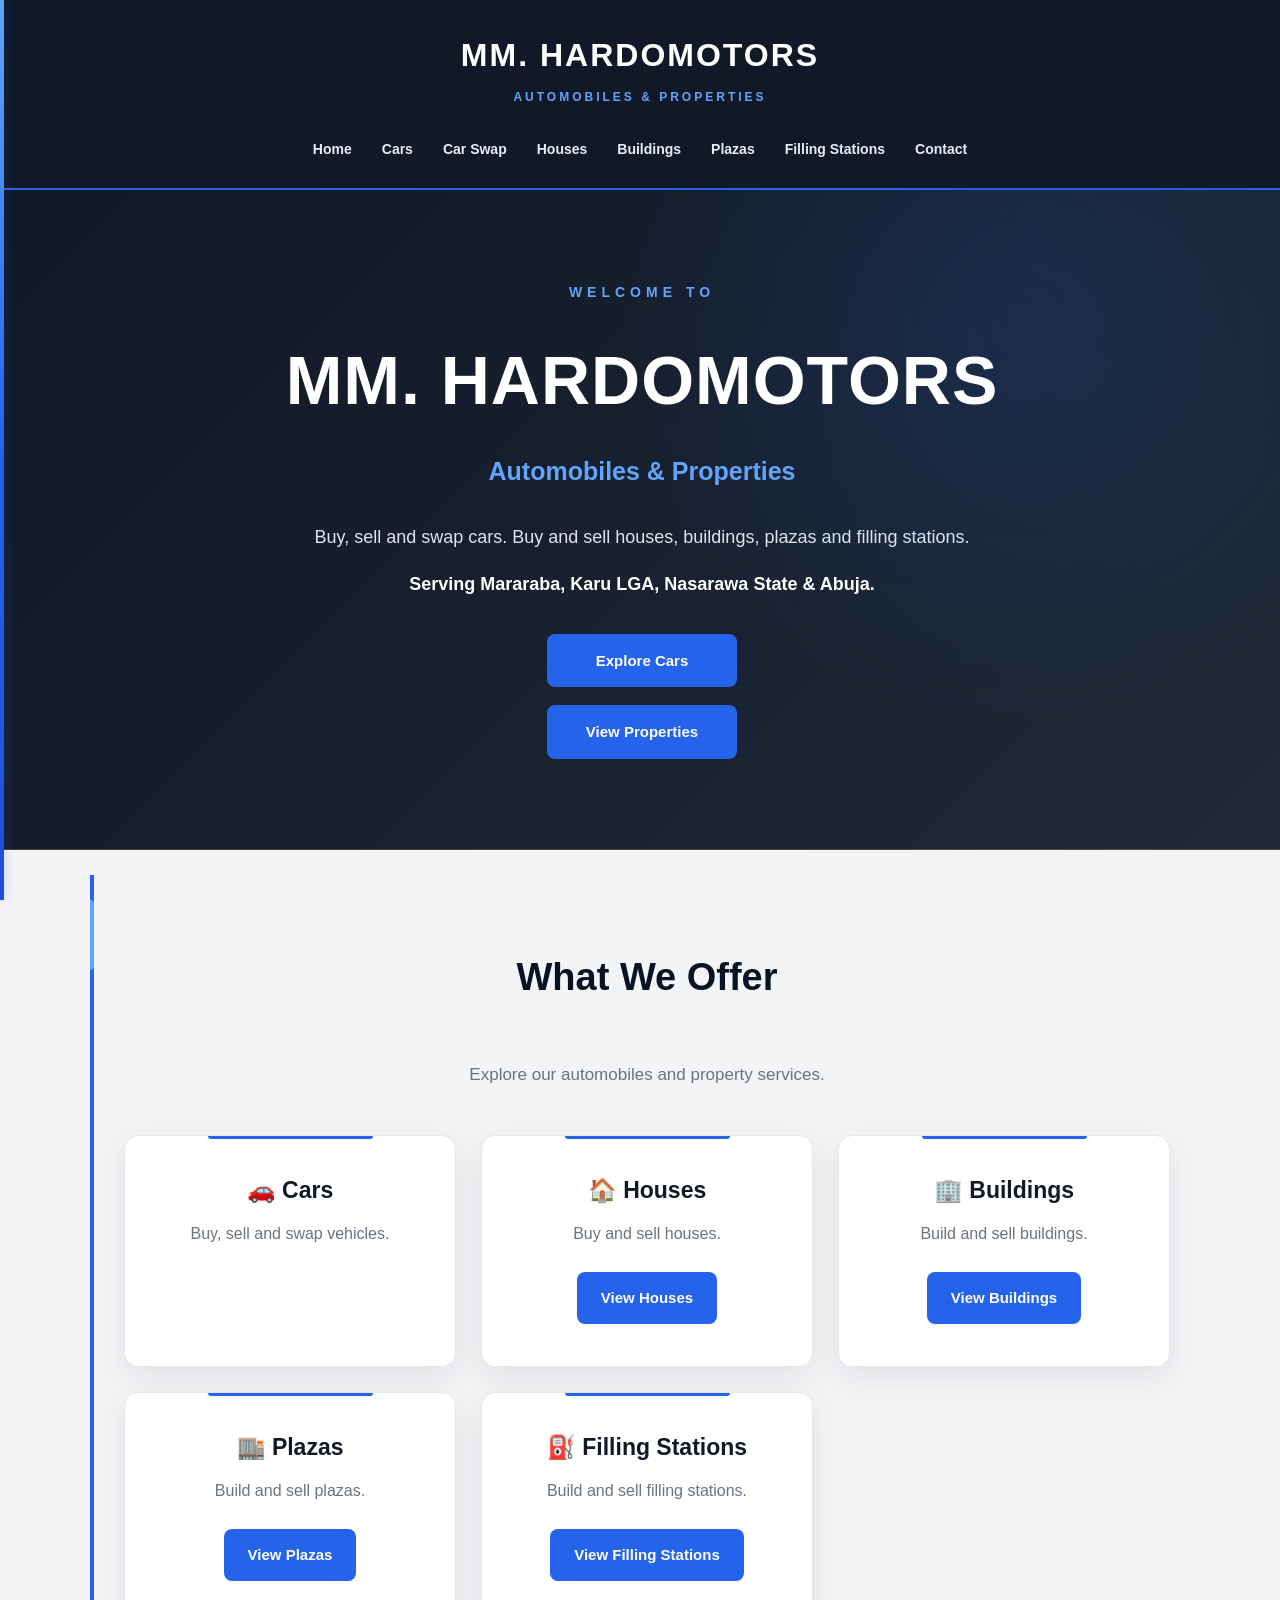
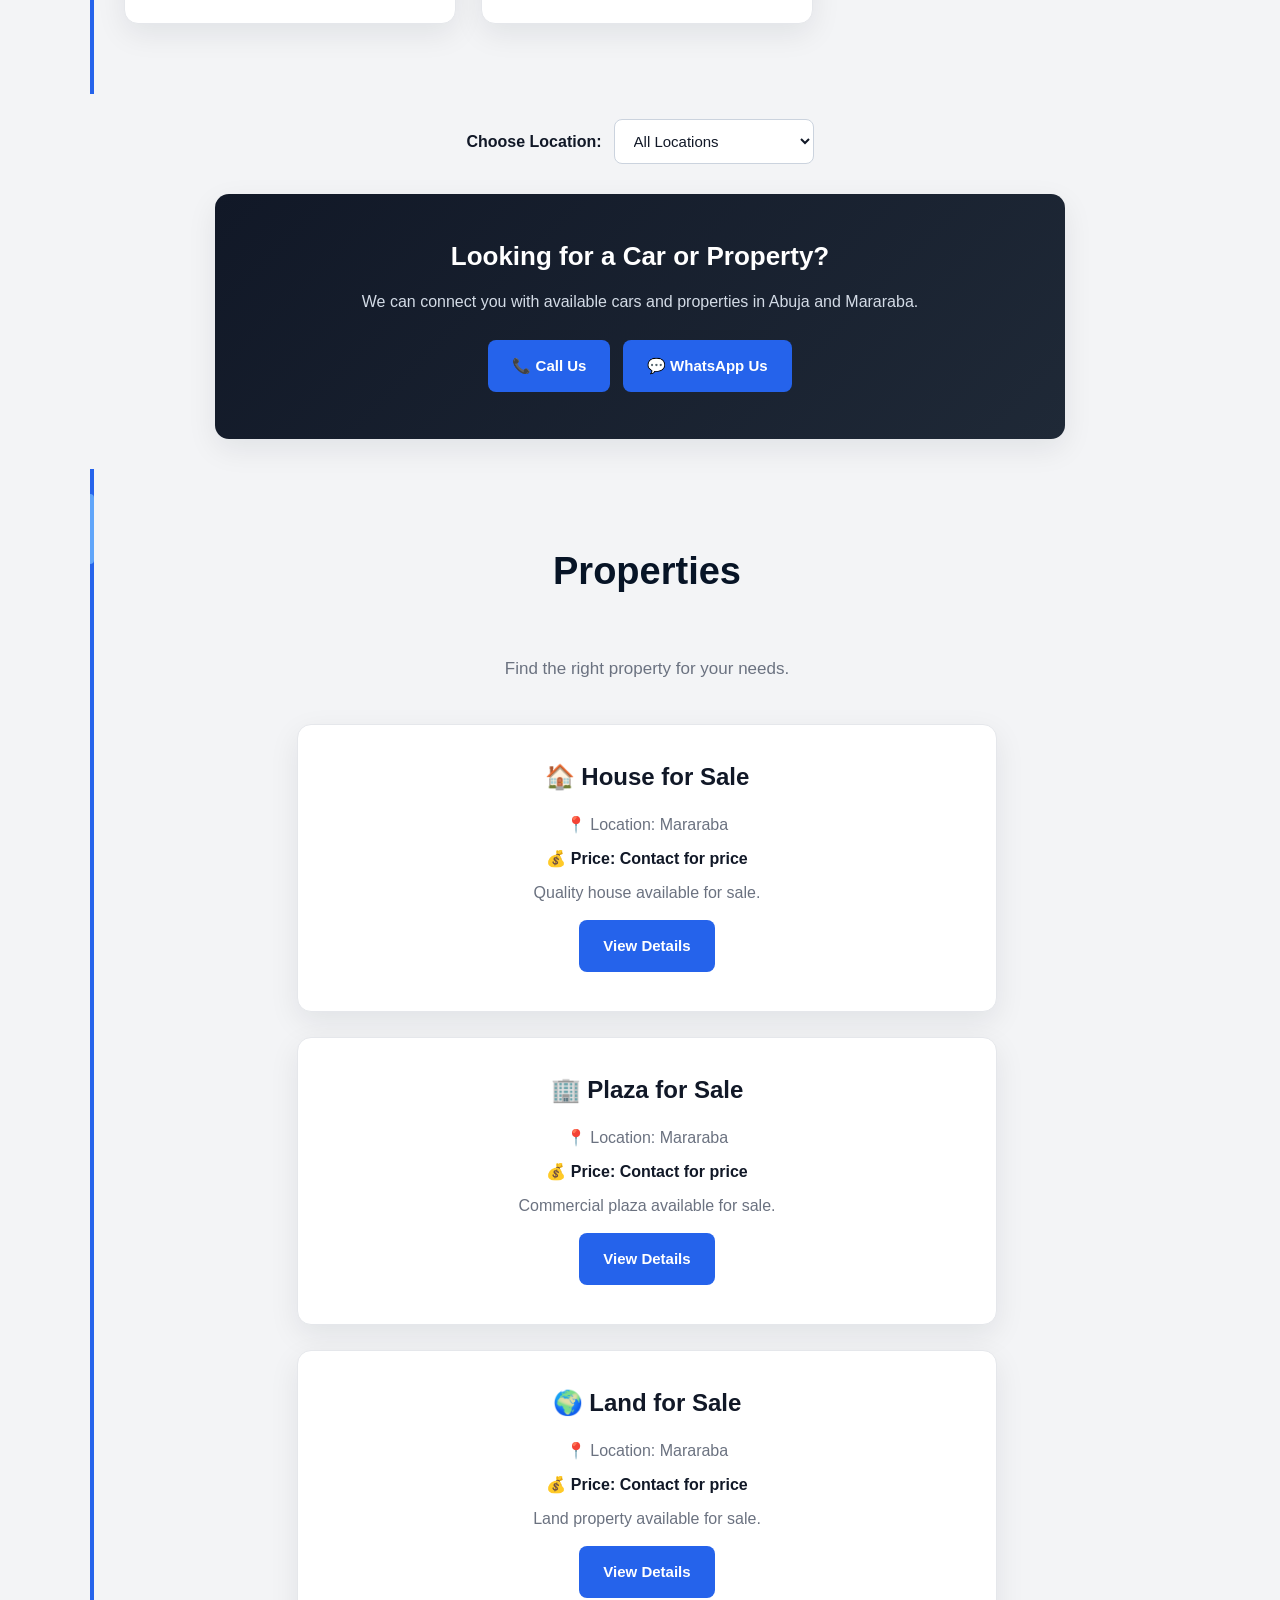
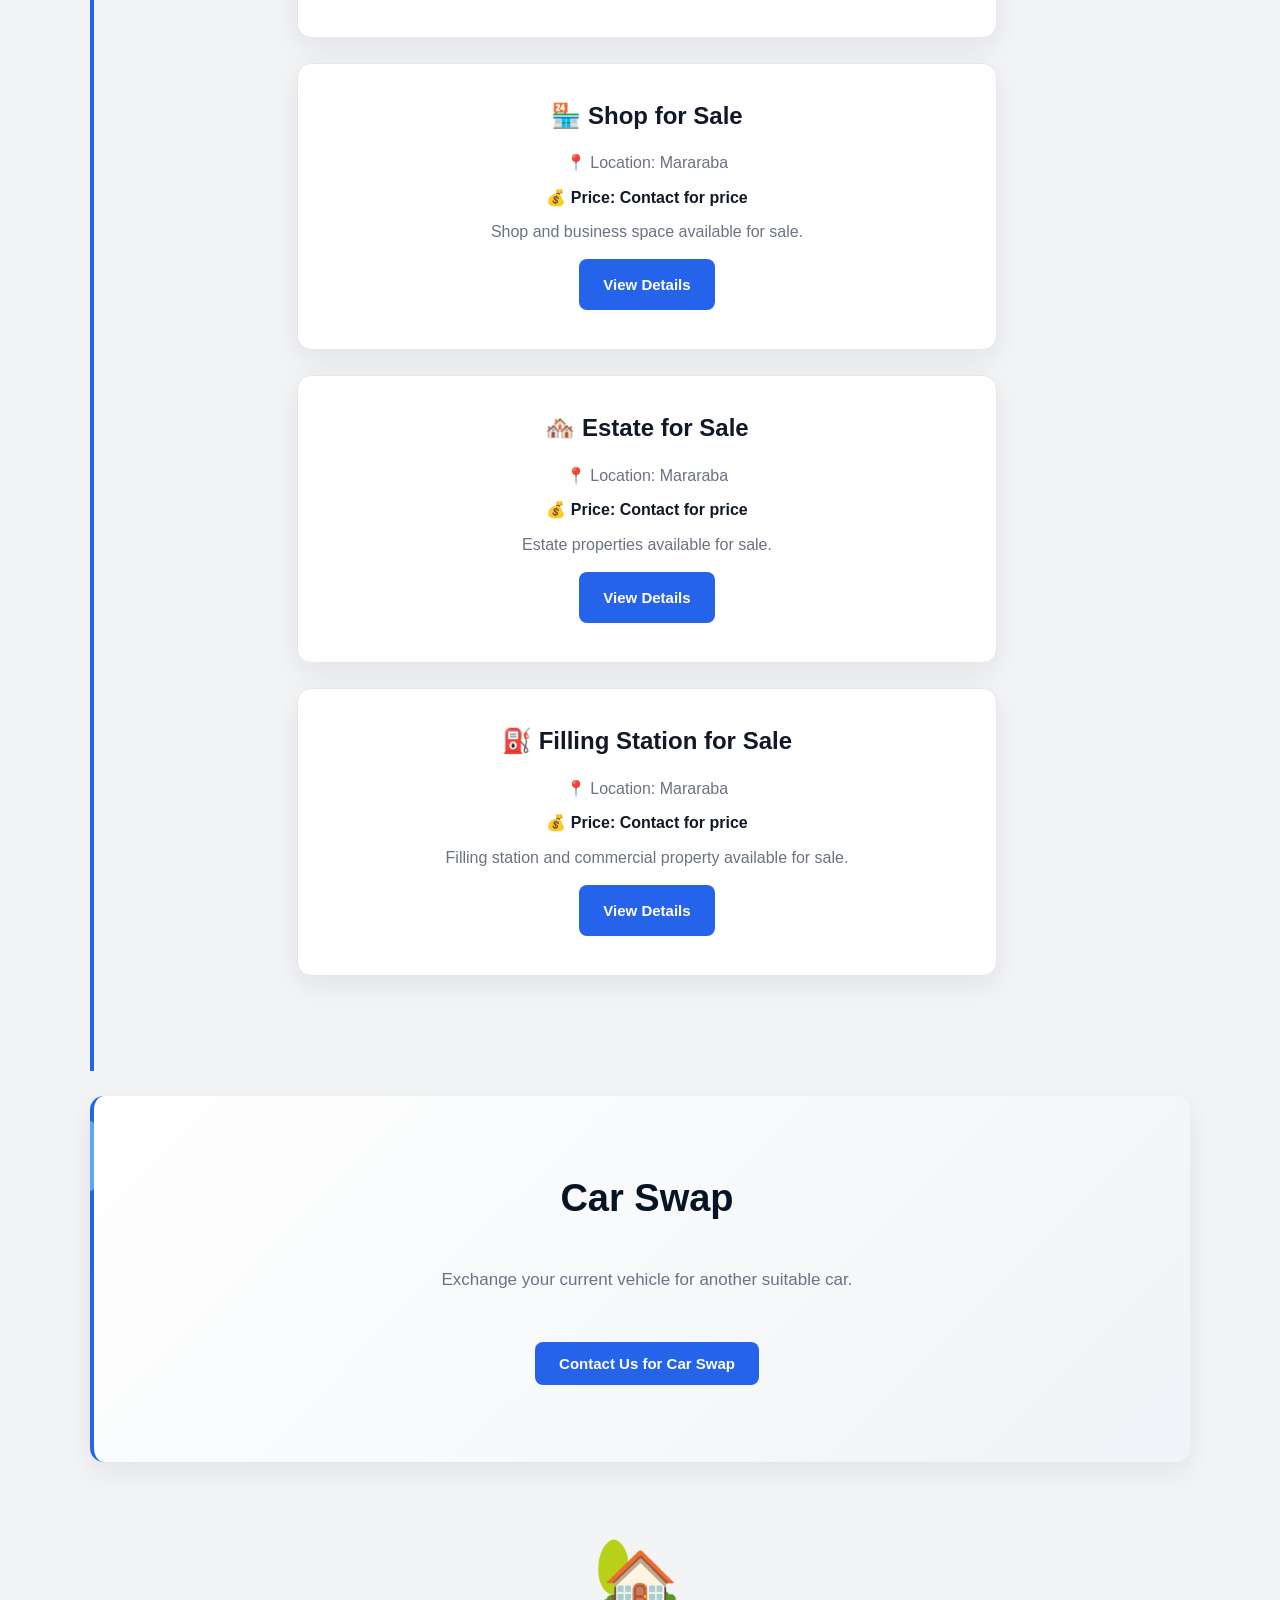
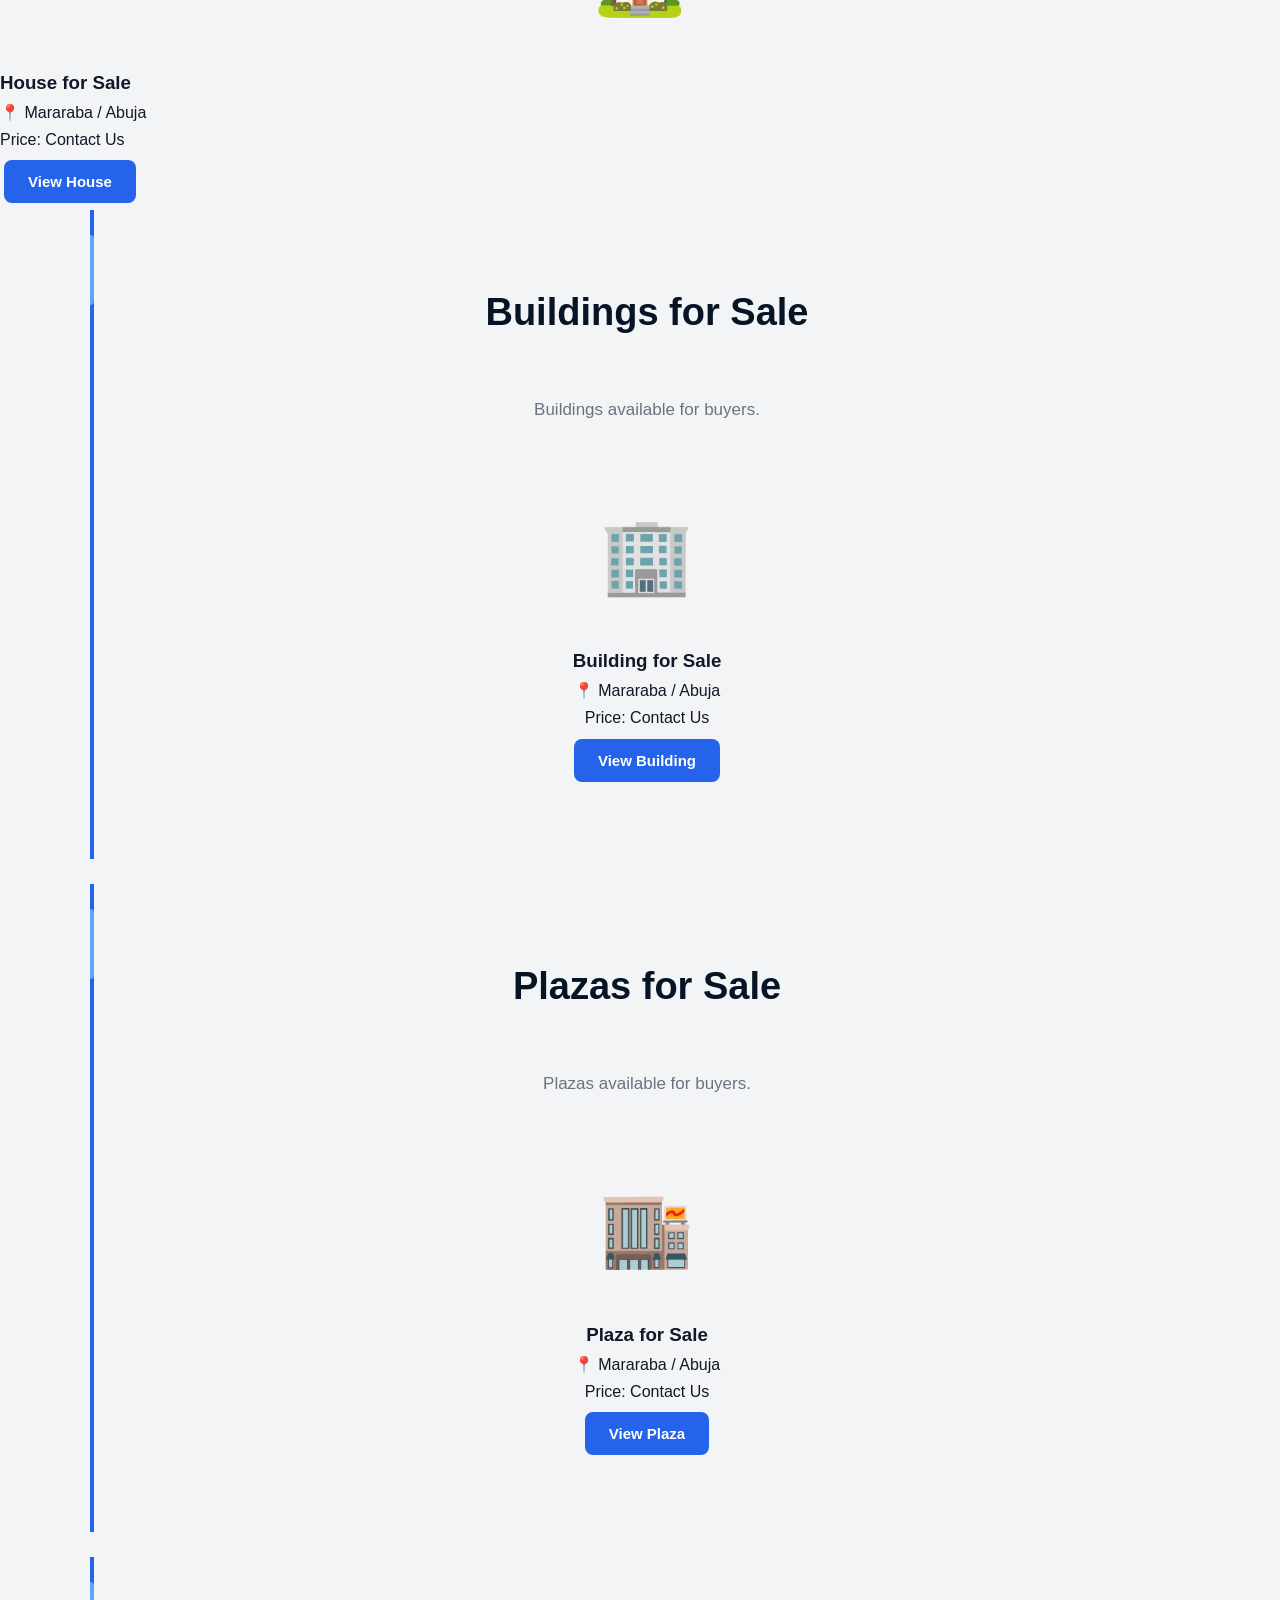
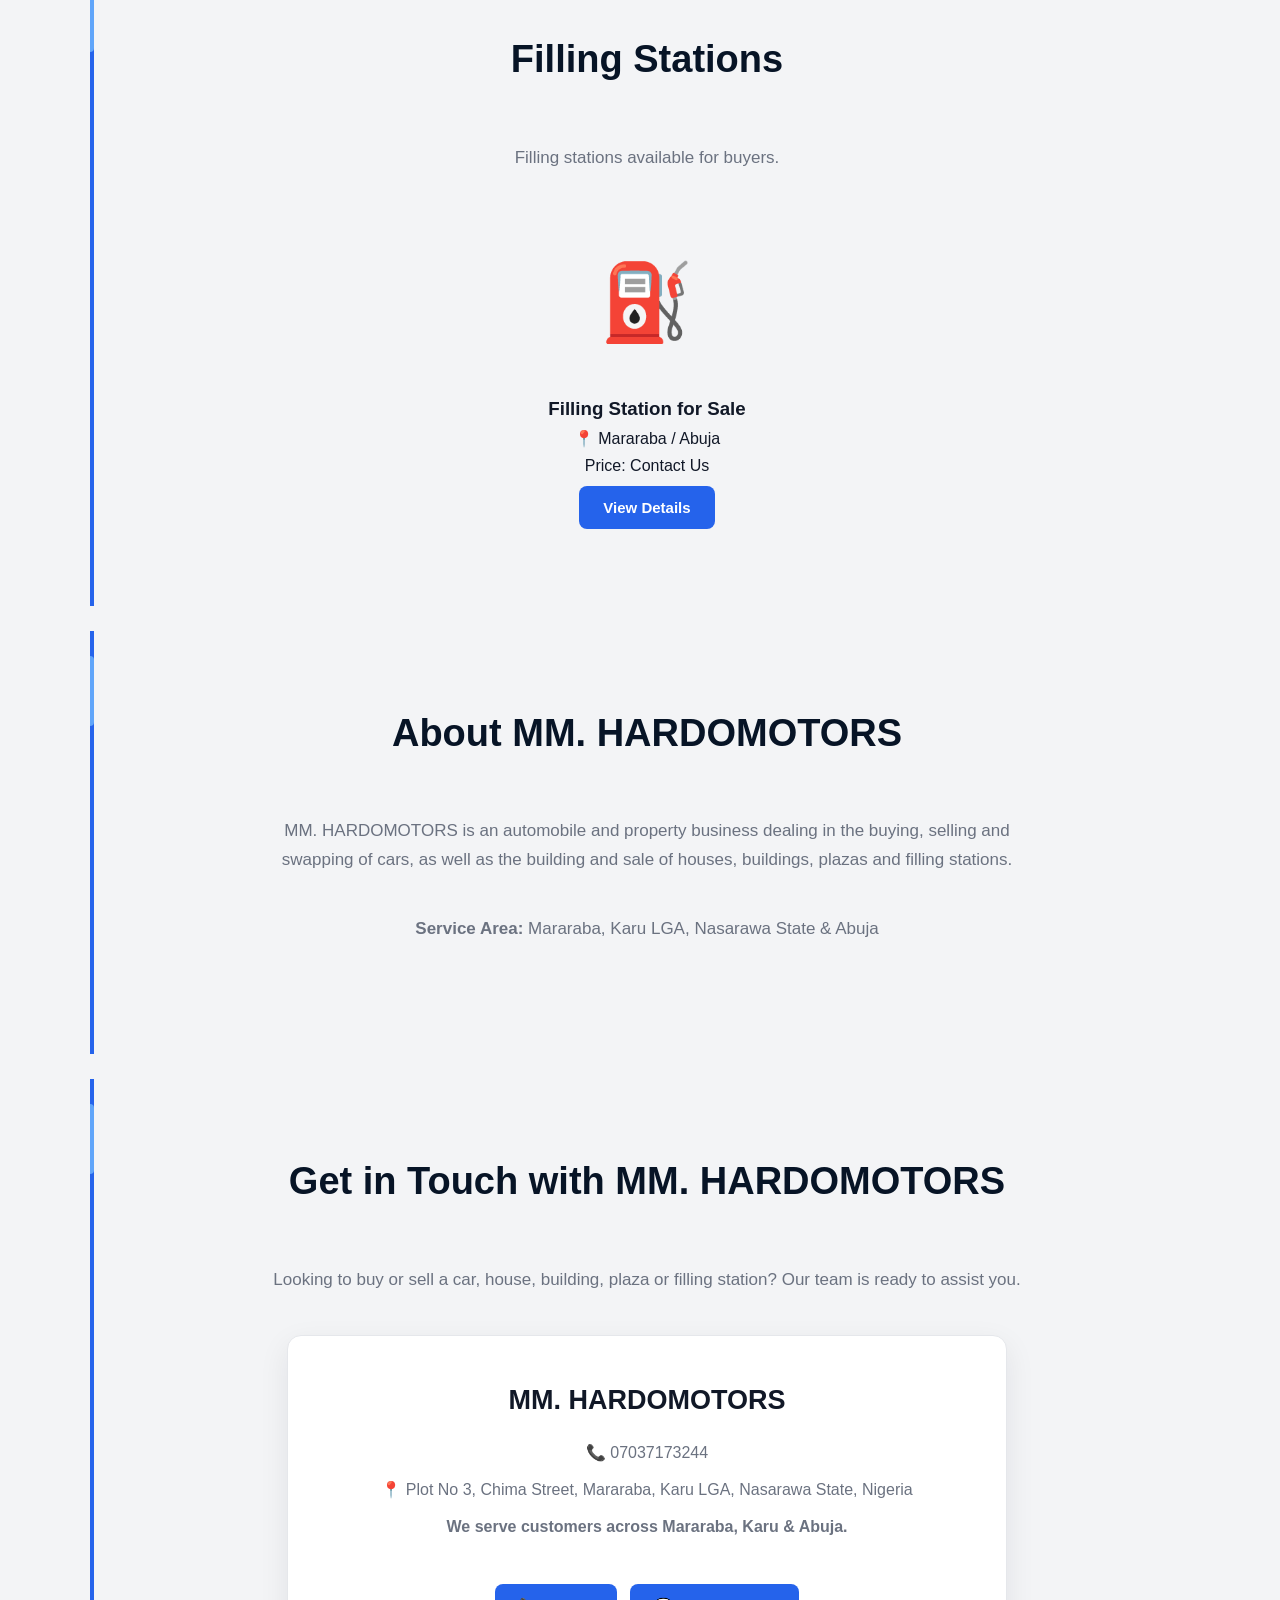
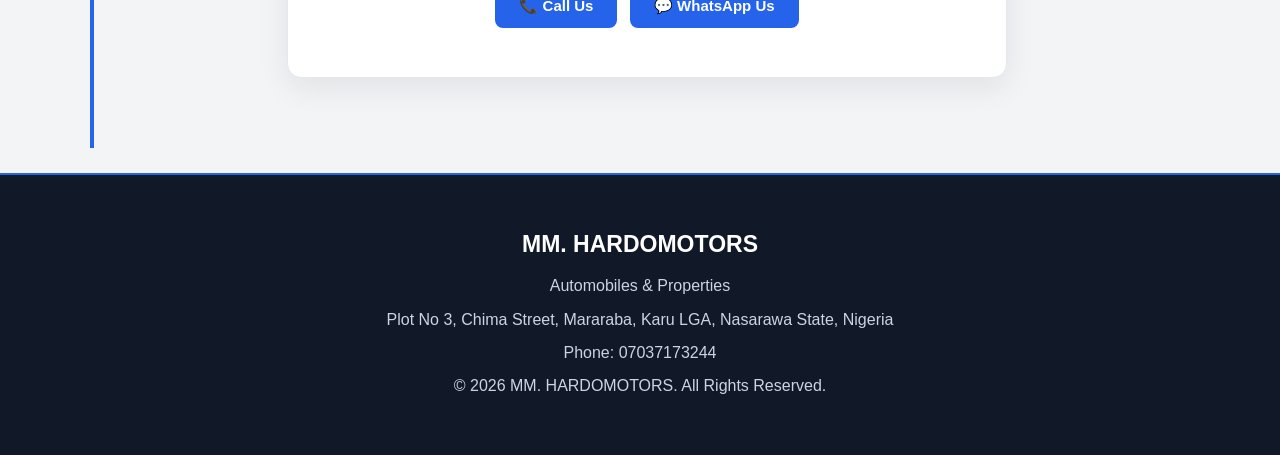
<file: index.html>
<!DOCTYPE html>
<html lang="en">

<head>
    <meta charset="UTF-8">
    <meta name="viewport" content="width=device-width, initial-scale=1.0">

    <title>MM. HARDOMOTORS | Automobiles & Properties</title>

    <link rel="stylesheet" href="style.css">
</head>

<body>

    <!-- HEADER -->
    <header>

        <div class="logo">
            <h1>MM. HARDOMOTORS</h1>
            <p>AUTOMOBILES & PROPERTIES</p>
        </div>

        <nav>
            <a href="#home">Home</a>
            <a href="#cars">Cars</a>
            <a href="#car-swap">Car Swap</a>
            <a href="#houses">Houses</a>
            <a href="#buildings">Buildings</a>
            <a href="#plazas">Plazas</a>
            <a href="#filling-stations">Filling Stations</a>
            <a href="#contact">Contact</a>
        </nav>

    </header>


    <!-- MAIN -->
    <main>

        <!-- HOME -->
        <section id="home" class="hero">

            <p>WELCOME TO</p>

            <h2>MM. HARDOMOTORS</h2>

            <h3>Automobiles & Properties</h3>

            <p>
                Buy, sell and swap cars.
                Buy and sell houses, buildings,
                plazas and filling stations.
            </p>

            <p>
                <strong>Serving Mararaba, Karu LGA, Nasarawa State & Abuja.</strong>
            </p>

            <a href="#cars" class="category-button">Explore Cars</a>
            <a href="#properties" class="category-button">View Properties</a>

        </section>
      <!-- ================= BUSINESS CATEGORIES ================= -->

<section id="categories">

    <h2>What We Offer</h2>

    <p>
        Explore our automobiles and property services.
    </p>

    <div class="category-container">

        <div class="category-card">
            <h3>🚗 Cars</h3>
            <p>Buy, sell and swap vehicles.</p>
            
        </div>

        <div class="category-card">
            <h3>🏠 Houses</h3>
            <p>Buy and sell houses.</p>
            <a href="house-details.html" class="category-button">View Houses</a>
        </div>

        <div class="category-card">
            <h3>🏢 Buildings</h3>
            <p>Build and sell buildings.</p>
            <a href="#buildings" class="category-button">View Buildings</a>
        </div>

        <div class="category-card">
            <h3>🏬 Plazas</h3>
            <p>Build and sell plazas.</p>
            <a href="#plazas" class="category-button">View Plazas</a>
        </div>

        <div class="category-card">
            <h3>⛽ Filling Stations</h3>
            <p>Build and sell filling stations.</p>
            <a href="#filling-stations" class="category-button">
    View Filling Stations
            </a>
        </div>

    </div>

</section>
<!-- ================= CARS ================= -->
      <div class="location-filter">
    <label for="location">Choose Location:</label>

    <select id="location">
        <option value="all">All Locations</option>
        <option value="abuja">Abuja</option>
        <option value="mararaba">Mararaba</option>
    </select>
      </div>
      <div class="location-info">
    <h3>Looking for a Car or Property?</h3>
    <p>We can connect you with available cars and properties in Abuja and Mararaba.</p>
    <a href="tel:07037173244" class="category-button">📞 Call Us</a>
<a href="https://wa.me/2347037173244" class="category-button">💬 WhatsApp Us</a>
      </div>
      <section id="properties">
    <h2>Properties</h2>
    <p>Find the right property for your needs.</p>
        <div class="property-card">
    <h3>🏠 House for Sale</h3>
    <p>📍 Location: Mararaba</p>
    <p>💰 Price: Contact for price</p>
    <p>Quality house available for sale.</p>

    <a href="house-details.html" class="view-details">View Details</a>
        </div>
    <div class="property-card">
    <h3>🏢 Plaza for Sale</h3>
    <p>📍 Location: Mararaba</p>
    <p>💰 Price: Contact for price</p>
    <p>Commercial plaza available for sale.</p>

    <a href="#" class="category-button">View Details</a>
    </div>
        
        
    

    <div class="property-card">
    <h3>🌍 Land for Sale</h3>
    <p>📍 Location: Mararaba</p>
    <p>💰 Price: Contact for price</p>
    <p>Land property available for sale.</p>

    <a href="#" class="category-button">View Details</a>
    </div>
        
        
    

    <div class="property-card">
    <h3>🏪 Shop for Sale</h3>
    <p>📍 Location: Mararaba</p>
    <p>💰 Price: Contact for price</p>
    <p>Shop and business space available for sale.</p>

    <a href="#" class="category-button">View Details</a>
    </div>
        
        
    

    <div class="property-card">
    <h3>🏘️ Estate for Sale</h3>
    <p>📍 Location: Mararaba</p>
    <p>💰 Price: Contact for price</p>
    <p>Estate properties available for sale.</p>

    <a href="#" class="category-button">View Details</a>
    </div>
        
        
    
    <div class="property-card">
    <h3>⛽ Filling Station for Sale</h3>
    <p>📍 Location: Mararaba</p>
    <p>💰 Price: Contact for price</p>
    <p>Filling station and commercial property available for sale.</p>

    <a href="#" class="category-button">View Details</a>
    </div>
        
        
    
      </section>

        <!-- CAR SWAP -->
        <section id="car-swap">

            <h2>Car Swap</h2>

            <p>
                Exchange your current vehicle
                for another suitable car.
            </p>

            <button>Contact Us for Car Swap</button>

        </section>


        <!-- ================= HOUSES ================= -->
  
        <div class="listing-card">

            <div class="listing-image">
                🏡
            </div>

            <div class="listing-info">
                <h3>House for Sale</h3>

                <p>📍 Mararaba / Abuja</p>

                <p class="price">Price: Contact Us</p>

              <a href="house-details.html">
    <button>View House</button>
              </a>
                
            </div>

        </div>

    </>

     <!-- ================= BUILDINGS ================= -->

<section id="buildings">

    <h2>Buildings for Sale</h2>

    <p>
        Buildings available for buyers.
    </p>

    <div class="listing-container">

        <div class="listing-card">

            <div class="listing-image">
                🏢
            </div>

            <div class="listing-info">

                <h3>Building for Sale</h3>

                <p>📍 Mararaba / Abuja</p>

                <p class="price">Price: Contact Us</p>

                <button>View Building</button>

            </div>

        </div>

    </div>

</section>
            
        <!-- ================= PLAZAS ================= -->

<section id="plazas">

    <h2>Plazas for Sale</h2>

    <p>
        Plazas available for buyers.
    </p>

    <div class="listing-container">

        <div class="listing-card">

            <div class="listing-image">
                🏬
            </div>

            <div class="listing-info">

                <h3>Plaza for Sale</h3>

                <p>📍 Mararaba / Abuja</p>

                <p class="price">Price: Contact Us</p>

                <button>View Plaza</button>

            </div>

        </div>

    </div>

</section>

        <!-- ================= FILLING STATIONS ================= -->

<section id="filling-stations">

    <h2>Filling Stations</h2>

    <p>
        Filling stations available for buyers.
    </p>

    <div class="listing-container">

        <div class="listing-card">

            <div class="listing-image">
                ⛽
            </div>

            <div class="listing-info">

                <h3>Filling Station for Sale</h3>

                <p>📍 Mararaba / Abuja</p>

                <p class="price">Price: Contact Us</p>

                <button>View Details</button>

            </div>

        </div>

    </div>

</section>


        <!-- ABOUT -->
        <section id="about">

            <h2>About MM. HARDOMOTORS</h2>

            <p>
                MM. HARDOMOTORS is an automobile and
                property business dealing in the buying,
                selling and swapping of cars, as well as
                the building and sale of houses, buildings,
                plazas and filling stations.
            </p>

            <p>
                <strong>Service Area:</strong>
                Mararaba, Karu LGA, Nasarawa State & Abuja
            </p>

        </section>

      <!-- ================= CONTACT ================= -->

<section id="contact">

    <h2>Get in Touch with MM. HARDOMOTORS</h2>

    <p>
    Looking to buy or sell a car, house, building, plaza or filling station?
    Our team is ready to assist you.
    </p>
        
    <div class="contact-box">

        <h3>MM. HARDOMOTORS</h3>

        <p>📞 07037173244</p>

        <p>
            📍 Plot No 3, Chima Street,
            Mararaba, Karu LGA,
            Nasarawa State, Nigeria
        </p>
      <p><strong>We serve customers across Mararaba, Karu & Abuja.</strong></p>
        <br>

        <a href="tel:07037173244">
            <button>📞 Call Us</button>
        </a>

        <a href="https://wa.me/2347037173244" target="_blank">
            <button>💬 WhatsApp Us</button>
        </a>

    </div>

</section>
    <!-- FOOTER -->
    <footer>

        <h3>MM. HARDOMOTORS</h3>

        <p>Automobiles & Properties</p>

        <p>
            Plot No 3, Chima Street,
            Mararaba, Karu LGA,
            Nasarawa State, Nigeria
        </p>

        <p>Phone: 07037173244</p>

        <p>
            © 2026 MM. HARDOMOTORS.
            All Rights Reserved.
        </p>

    </footer>

</body>

</html>
</file>
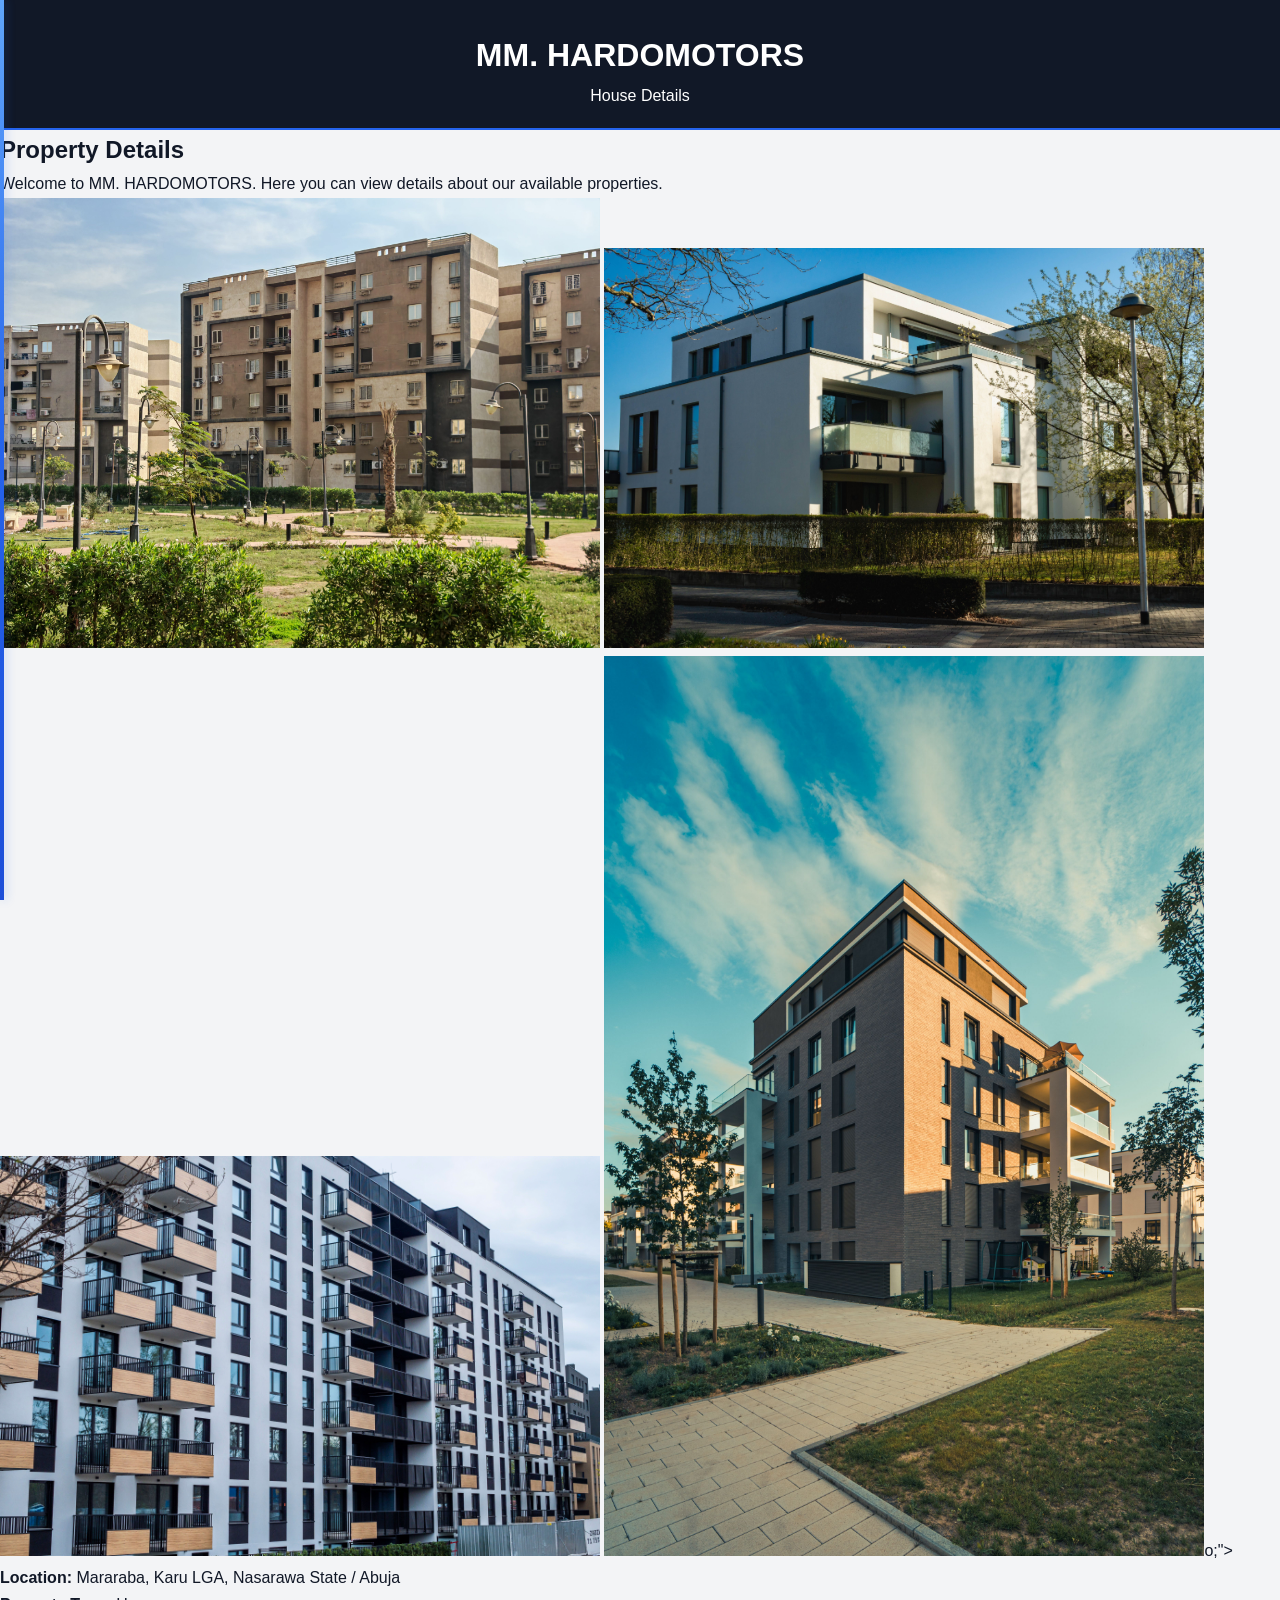
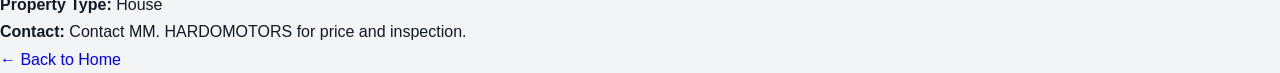
<file: house-details.html>
<!DOCTYPE html>
<html lang="en">
<head>
    <meta charset="UTF-8">
    <meta name="viewport" content="width=device-width, initial-scale=1.0">
    <title>House Details | MM. HARDOMOTORS</title>
    <link rel="stylesheet" href="style.css">
</head>

<body>

    <header>
        <h1>MM. HARDOMOTORS</h1>
        <p>House Details</p>
    </header>

    <main>
        <h2>Property Details</h2>

        <p>
            Welcome to MM. HARDOMOTORS. Here you can view details
            about our available properties.
        </p>
        <div class="house-gallery">
        <img src="house-photo.jpg" alt="House for Sale" style="width:100%; max-width:600px; height:auto;">
        <img src="pexels-buxteh-37253217.jpg" alt="House for Sale" style="width:100%; max-width:600px; height:auto;">
        <img src="pexels-shox-31656143.jpg" alt="House for Sale" style="width:100%; max-width:600px; height:auto;">
        <img src="pexels-volkerthimm-27307398.jpg" alt="House for Sale" style="width:100%; max-width:600px; height:auto;">o;">
        </div>
        

        <p><strong>Location:</strong> Mararaba, Karu LGA, Nasarawa State / Abuja</p>

        <p><strong>Property Type:</strong> House</p>

        <p><strong>Contact:</strong> Contact MM. HARDOMOTORS for price and inspection.</p>


        <a href="index.html">← Back to Home</a>
    </main>

</body>
</html>
</file>
<file: style.css>
/* =========================================================
   MM. HARDOMOTORS
   PREMIUM STYLE — VERSION 2
   ========================================================= */
:root {
    --primary: #111827;
    --primary-light: #1f2937;

    --accent: #2563eb;
    --accent-light: #60a5fa;

    --white: #ffffff;
    --background: #f3f4f6;

    --text: #111827;
    --muted: #6b7280;

    --border: #e5e7eb;

    --shadow: 0 10px 30px rgba(17, 24, 39, 0.08);
    --shadow-hover: 0 18px 40px rgba(17, 24, 39, 0.14);

    --radius: 14px;
}
/* =========================================================
   RESET
   ========================================================= */

* {
    margin: 0;
    padding: 0;
    box-sizing: border-box;
}

html {
    scroll-behavior: smooth;
}

body {
    font-family: Arial, Helvetica, sans-serif;
    background: var(--background);
    color: var(--text);
    line-height: 1.7;
}

a {
    text-decoration: none;
}

button {
    font-family: inherit;
    cursor: pointer;
}


/* =========================================================
   HEADER
   ========================================================= */

header {
    background: var(--navy);
    color: var(--white);
    text-align: center;
    padding: 28px 20px 20px;
    border-bottom: 3px solid var(--gold);
}

.logo h1 {
    font-size: 31px;
    font-weight: 800;
    letter-spacing: 2px;
}

.logo p {
    color: var(--gold-light);
    font-size: 12px;
    font-weight: 700;
    letter-spacing: 3px;
    margin-top: 3px;
}


/* =========================================================
   NAVIGATION
   ========================================================= */

nav {
    display: flex;
    justify-content: center;
    align-items: center;
    flex-wrap: wrap;
    gap: 5px;

    margin-top: 22px;
}

nav a {
    color: #e9eef5;
    padding: 9px 13px;

    font-size: 14px;
    font-weight: 600;

    border-radius: 6px;

    transition:
        background 0.25s ease,
        color 0.25s ease,
        transform 0.25s ease;
}

nav a:hover {
    background: var(--gold);
    color: var(--navy);
    transform: translateY(-2px);
}


/* =========================================================
   GENERAL SECTIONS
   ========================================================= */

section {
    width: 100%;
    max-width: 1180px;
    margin: 0 auto;
    padding: 90px 25px;
}

section h2 {
    position: relative;

    text-align: center;

    color: var(--navy);

    font-size: 38px;
    font-weight: 800;

    margin-bottom: 18px;
}

section h2::after {
    content: "";

    display: block;

    width: 55px;
    height: 3px;

    background: var(--gold);

    margin: 14px auto 0;

    border-radius: 20px;
}

section > p {
    max-width: 760px;

    margin: 0 auto 40px;

    text-align: center;

    color: var(--muted);
    font-size: 17px;
}


/* =========================================================
   HERO
   ========================================================= */

.hero {
    max-width: none;

    min-height: 650px;

    display: flex;
    flex-direction: column;
    justify-content: center;
    align-items: center;

    text-align: center;

    padding: 100px 25px;

    background:
        radial-gradient(
            circle at top right,
            rgba(201, 162, 39, 0.14),
            transparent 35%
        ),
        linear-gradient(
            135deg,
            #071426,
            #10233d
        );

    color: var(--white);

    border-bottom: 1px solid rgba(201, 162, 39, 0.3);
}

.hero p:first-child {
    color: var(--gold-light);

    font-size: 14px;
    font-weight: 800;

    letter-spacing: 4px;

    margin-bottom: 12px;
}

.hero h2 {
    color: var(--white);

    font-size: clamp(38px, 7vw, 64px);

    letter-spacing: 1px;

    margin-bottom: 8px;
}

.hero h2::after {
    display: none;
}

.hero h3 {
    color: var(--gold-light);

    font-size: 25px;

    font-weight: 600;

    margin-bottom: 22px;
}

.hero p {
    max-width: 720px;

    color: #dbe3ed;

    font-size: 18px;

    margin-bottom: 13px;
}

.hero strong {
    color: var(--white);
}


/* =========================================================
   BUTTON SYSTEM
   ========================================================= */

.category-button,
.view-details,
button {
    display: inline-block;

    border: none;
    border-radius: 8px;

    padding: 13px 24px;

    background: var(--gold);
    color: var(--navy);

    font-size: 15px;
    font-weight: 800;

    margin: 7px 4px;

    transition:
        transform 0.25s ease,
        background 0.25s ease,
        box-shadow 0.25s ease;
}

.category-button:hover,
.view-details:hover,
button:hover {
    background: var(--gold-light);

    transform: translateY(-3px);

    box-shadow:
        0 10px 25px rgba(7, 20, 38, 0.16);
}


/* =========================================================
   BUSINESS CATEGORIES
   ========================================================= */

#categories {
    background: var(--background);
}

.category-container {
    display: grid;

    grid-template-columns: repeat(3, 1fr);

    gap: 25px;

    margin-top: 45px;
}

.category-card {
    position: relative;

    background: var(--white);

    padding: 35px 25px;

    border: 1px solid var(--border);

    border-radius: var(--radius);

    text-align: center;

    box-shadow: var(--shadow);

    transition:
        transform 0.3s ease,
        box-shadow 0.3s ease;
}

.category-card::before {
    content: "";

    position: absolute;

    top: 0;
    left: 25%;

    width: 50%;
    height: 3px;

    background: var(--gold);

    border-radius: 0 0 10px 10px;
}

.category-card:hover {
    transform: translateY(-8px);

    box-shadow: var(--shadow-hover);
}

.category-card h3 {
    color: var(--navy);

    font-size: 23px;

    margin-bottom: 10px;
}

.category-card p {
    color: var(--muted);

    margin-bottom: 18px;
}


/* =========================================================
   LOCATION FILTER
   ========================================================= */

.location-filter {
    max-width: 700px;

    margin: 0 auto 30px;

    display: flex;

    justify-content: center;
    align-items: center;

    flex-wrap: wrap;

    gap: 12px;
}

.location-filter label {
    color: var(--navy);

    font-weight: 800;
}

.location-filter select {
    min-width: 200px;

    padding: 12px 15px;

    background: var(--white);

    color: var(--text);

    border: 1px solid #cbd3de;

    border-radius: 8px;

    font-size: 15px;

    outline: none;
}

.location-filter select:focus {
    border-color: var(--gold);

    box-shadow:
        0 0 0 3px rgba(201, 162, 39, 0.12);
}


/* =========================================================
   LOCATION INFORMATION
   ========================================================= */

.location-info {
    max-width: 850px;

    margin: 30px auto;

    padding: 40px 30px;

    background:
        linear-gradient(
            135deg,
            var(--navy),
            var(--navy-light)
        );

    color: var(--white);

    text-align: center;

    border-radius: var(--radius);

    box-shadow: var(--shadow);
}

.location-info h3 {
    font-size: 26px;

    margin-bottom: 10px;
}

.location-info p {
    color: #d3dbe6;

    margin-bottom: 18px;
}


/* =========================================================
   PROPERTIES
   ========================================================= */

#properties {
    text-align: center;
}

.property-card {
    position: relative;

    width: 100%;
    max-width: 720px;

    margin: 22px auto;

    padding: 32px 28px;

    background: var(--white);

    border: 1px solid var(--border);

    border-radius: var(--radius);

    text-align: center;

    box-shadow: var(--shadow);

    transition:
        transform 0.3s ease,
        box-shadow 0.3s ease;
}

.property-card:hover {
    transform: translateY(-7px);

    box-shadow: var(--shadow-hover);
}

.property-card h3 {
    color: var(--navy);

    font-size: 24px;

    margin-bottom: 13px;
}

.property-card p {
    color: var(--muted);

    margin: 7px 0;
}

.property-card p:nth-of-type(2) {
    color: var(--navy);

    font-weight: 800;
}


/* =========================================================
   CAR SWAP
   ========================================================= */

#car-swap {
    text-align: center;

    background:
        linear-gradient(
            135deg,
            #ffffff,
            #f0f3f7
        );

    border-radius: var(--radius);

    box-shadow: var(--shadow);
}

#car-swap h2 {
    margin-bottom: 18px;
}


/* =========================================================
   CARS
   ========================================================= */

#cars {
    text-align: center;
}

.car-container,
.cars-container {
    display: grid;

    grid-template-columns: repeat(3, 1fr);

    gap: 28px;
}

.car-card {
    overflow: hidden;

    background: var(--white);

    border: 1px solid var(--border);

    border-radius: var(--radius);

    text-align: center;

    box-shadow: var(--shadow);

    transition:
        transform 0.3s ease,
        box-shadow 0.3s ease;
}

.car-card:hover {
    transform: translateY(-8px);

    box-shadow: var(--shadow-hover);
}

.car-card img {
    width: 100%;

    height: 225px;

    object-fit: cover;
}

.car-card h3 {
    color: var(--navy);

    font-size: 22px;

    margin: 20px 15px 8px;
}

.car-card p {
    color: var(--muted);

    margin: 5px 15px;
}


/* =========================================================
   HOUSES
   ========================================================= */

#houses {
    text-align: center;
}

.house-container,
.houses-container {
    width: 100%;

    display: flex;

    flex-direction: column;

    align-items: center;

    gap: 25px;
}

.house-card {
    width: 100%;

    max-width: 680px;

    padding: 35px 28px;

    background: var(--white);

    border: 1px solid var(--border);

    border-radius: var(--radius);

    text-align: center;

    box-shadow: var(--shadow);

    transition:
        transform 0.3s ease,
        box-shadow 0.3s ease;
}

.house-card:hover {
    transform: translateY(-7px);

    box-shadow: var(--shadow-hover);
}

.house-card h3 {
    color: var(--navy);

    font-size: 25px;

    margin-bottom: 12px;
}

.house-card p {
    color: var(--muted);

    margin: 6px 0;
}


/* =========================================================
   BUILDINGS
   ========================================================= */

#buildings {
    text-align: center;
}

.buildings-container {
    display: grid;

    grid-template-columns: repeat(3, 1fr);

    gap: 25px;
}

.building-card {
    background: var(--white);

    padding: 32px 25px;

    border: 1px solid var(--border);

    border-radius: var(--radius);

    text-align: center;

    box-shadow: var(--shadow);

    transition: 0.3s ease;
}

.building-card:hover {
    transform: translateY(-7px);

    box-shadow: var(--shadow-hover);
}

.building-card h3 {
    color: var(--navy);

    font-size: 23px;

    margin-bottom: 10px;
}

.building-card p {
    color: var(--muted);
}


/* =========================================================
   PLAZAS
   ========================================================= */

#plazas {
    text-align: center;
}


/* =========================================================
   FILLING STATIONS
   ========================================================= */

#filling-stations {
    text-align: center;
}


/* =========================================================
   CONTACT
   ========================================================= */

#contact {
    text-align: center;
}

.contact-box {
    max-width: 720px;

    margin: 35px auto 0;

    padding: 42px 30px;

    background: var(--white);

    border: 1px solid var(--border);

    border-radius: var(--radius);

    text-align: center;

    box-shadow: var(--shadow);
}

.contact-box h3 {
    color: var(--navy);

    font-size: 27px;

    margin-bottom: 15px;
}

.contact-box p {
    color: var(--muted);

    margin: 10px 0;
}

.contact-box strong {
    color: var(--navy);
}


/* =========================================================
   FOOTER
   ========================================================= */

footer {
    background: var(--navy);

    color: var(--white);

    text-align: center;

    padding: 50px 20px;

    border-top: 3px solid var(--gold);
}

footer h3 {
    font-size: 23px;

    margin-bottom: 8px;
}

footer p {
    color: #cbd5e1;

    margin: 6px 0;
}


/* =========================================================
   TABLET
   ========================================================= */

@media (max-width: 900px) {

    .category-container,
    .car-container,
    .cars-container,
    .buildings-container {
        grid-template-columns: repeat(2, 1fr);
    }

    nav a {
        font-size: 13px;
    }
}


/* =========================================================
   MOBILE
   ========================================================= */

@media (max-width: 600px) {

    header {
        padding: 23px 12px 17px;
    }

    .logo h1 {
        font-size: 24px;
    }

    .logo p {
        font-size: 10px;
        letter-spacing: 2px;
    }

    nav {
        margin-top: 17px;
        gap: 3px;
    }

    nav a {
        font-size: 11px;
        padding: 7px 8px;
    }

    section {
        padding: 65px 16px;
    }

    section h2 {
        font-size: 30px;
    }

    section > p {
        font-size: 16px;
    }

    .hero {
        min-height: 600px;

        padding: 80px 18px;
    }

    .hero h2 {
        font-size: 36px;
    }

    .hero h3 {
        font-size: 20px;
    }

    .hero p {
        font-size: 17px;
    }

    .category-container,
    .car-container,
    .cars-container,
    .buildings-container {
        grid-template-columns: 1fr;
    }

    .category-card,
    .property-card,
    .house-card,
    .building-card {
        width: 100%;
    }

    .location-info {
        padding: 32px 18px;
    }

    .contact-box {
        padding: 32px 18px;
    }

    .contact-box button,
    .contact-box .category-button {
        display: block;

        width: 90%;

        margin: 8px auto;
    }
}


/* =========================================================
   SMALL PHONES
   ========================================================= */

@media (max-width: 400px) {

    .logo h1 {
        font-size: 21px;
    }

    nav a {
        font-size: 10px;
        padding: 6px;
    }

    .hero h2 {
        font-size: 31px;
    }

    section h2 {
        font-size: 27px;
    }
}
/* =====================================================
   HOUSE SECTION - FORCE CENTER
===================================================== */

#houses {
    width: 100%;
    max-width: 1150px;
    margin: 0 auto;
    text-align: center;
}

#houses h2,
#houses > p {
    text-align: center;
    margin-left: auto;
    margin-right: auto;
}

#houses .house-container,
#houses .houses-container {
    width: 100%;
    display: flex;
    flex-direction: column;
    align-items: center;
    justify-content: center;
}

#houses .house-card {
    width: 100%;
    max-width: 680px;
    margin-left: auto;
    margin-right: auto;
    text-align: center;
}
/* PROPERTY CARDS - CENTER */

#properties {
    text-align: center;
}

#properties .property-card {
    width: 100%;
    max-width: 700px;
    margin: 25px auto;
    text-align: center;
}
/* =========================================
   FIX HOUSES SECTION - CENTER EVERYTHING
========================================= */

#houses {
    width: 100%;
    max-width: 1150px;
    margin: 0 auto;
    padding: 80px 20px;
    text-align: center;
}

#houses h2 {
    width: 100%;
    text-align: center;
    margin-left: auto;
    margin-right: auto;
}

#houses > p {
    width: 100%;
    max-width: 750px;
    margin-left: auto;
    margin-right: auto;
    text-align: center;
}

#houses .house-container,
#houses .houses-container {
    width: 100%;
    display: flex;
    flex-direction: column;
    align-items: center;
    justify-content: center;
}

#houses .house-card {
    width: 100%;
    max-width: 680px;
    margin: 20px auto;
    text-align: center;
}

#houses .house-card h3,
#houses .house-card p {
    text-align: center;
}

#houses .house-card .view-house {
    display: block;
    width: fit-content;
    margin: 20px auto;
}
/* =========================================
   HOUSE DETAILS PAGE
   ========================================= */

section {
    width: 100%;
    max-width: 1100px;
    margin: 0 auto;
    padding: 70px 20px;
    text-align: center;
}

section h2 {
    text-align: center;
    color: #071426;
    font-size: 38px;
    margin-bottom: 35px;
}

/* HOUSE DETAIL CARD */

.card {
    width: 100%;
    max-width: 650px;
    margin: 0 auto 30px;

    padding: 35px 30px;

    background: #ffffff;

    border: 1px solid #e5e9ef;
    border-radius: 18px;

    text-align: center;

    box-shadow: 0 12px 35px rgba(7, 20, 38, 0.09);

    transition: 0.3s ease;
}

.card:hover {
    transform: translateY(-5px);
    box-shadow: 0 20px 45px rgba(7, 20, 38, 0.14);
}

/* HOUSE IMAGE / ICON */

.listing-image {
    display: flex;
    justify-content: center;
    align-items: center;

    width: 100%;
    height: 180px;

    font-size: 75px;

    text-align: center;
}

/* CARD TITLE */

.card h3 {
    color: #071426;
    font-size: 27px;
    margin: 15px 0;
}

/* CARD INFORMATION */

.card p {
    color: #687386;
    font-size: 18px;
    margin: 9px 0;
    text-align: center;
}

/* CARD BUTTON */

.card a,
.card button {
    display: inline-block;

    margin-top: 20px;

    padding: 14px 28px;

    background: #c9a227;
    color: #071426;

    border: none;
    border-radius: 8px;

    font-weight: 800;
    font-size: 16px;

    transition: 0.25s ease;
}

.card a:hover,
.card button:hover {
    background: #e2c45c;
    transform: translateY(-2px);
}


/* MOBILE */

@media (max-width: 600px) {

    section {
        padding: 55px 15px;
    }

    section h2 {
        font-size: 32px;
    }

    .card {
        max-width: 500px;
        padding: 30px 20px;
        margin-left: auto;
        margin-right: auto;
    }

    .listing-image {
        height: 150px;
        font-size: 65px;
    }

    .card h3 {
        font-size: 24px;
    }

    .card p {
        font-size: 17px;
    }
}
/* =====================================================
   PREMIUM HEADER & HERO
   MM. HARDOMOTORS
===================================================== */

/* HEADER */
header {
    background: #071426;
    color: #fff;
    padding: 28px 20px 18px;
    text-align: center;
    border-bottom: 2px solid #c9a227;
}

/* LOGO */
.logo h1 {
    font-size: 32px;
    font-weight: 800;
    letter-spacing: 2px;
    margin: 0;
}

.logo p {
    color: #d9b83f;
    font-size: 12px;
    font-weight: 700;
    letter-spacing: 3px;
    margin-top: 5px;
}


/* NAVIGATION */
nav {
    display: flex;
    justify-content: center;
    align-items: center;
    flex-wrap: wrap;

    gap: 6px;

    margin-top: 22px;
}

nav a {
    color: #e8edf5;

    font-size: 14px;
    font-weight: 600;

    padding: 8px 12px;

    border-radius: 6px;

    transition: 0.25s ease;
}

nav a:hover {
    background: #c9a227;
    color: #071426;
}


/* =====================================================
   HERO
===================================================== */

.hero {
    max-width: none;

    min-height: 600px;

    padding: 90px 20px;

    display: flex;
    flex-direction: column;
    justify-content: center;
    align-items: center;

    text-align: center;

    background:
        radial-gradient(
            circle at 80% 20%,
            rgba(201, 162, 39, 0.12),
            transparent 35%
        ),
        linear-gradient(
            135deg,
            #071426 0%,
            #0d2038 55%,
            #142b42 100%
        );

    color: white;
}


/* WELCOME */
.hero p:first-child {
    color: #d9b83f;

    font-size: 14px;
    font-weight: 800;

    letter-spacing: 5px;

    margin-bottom: 18px;
}


/* MAIN TITLE */
.hero h2 {
    color: #ffffff;

    font-size: clamp(40px, 8vw, 68px);

    font-weight: 800;

    letter-spacing: 1px;

    margin-bottom: 12px;
}


/* SUBTITLE */
.hero h3 {
    color: #d9b83f;

    font-size: 25px;
    font-weight: 600;

    margin-bottom: 28px;
}


/* DESCRIPTION */
.hero p {
    max-width: 720px;

    color: #dce4ee;

    font-size: 18px;

    line-height: 1.8;

    margin-bottom: 15px;
}


/* LOCATION */
.hero strong {
    color: #ffffff;
}


/* =====================================================
   HERO BUTTONS
===================================================== */

.hero .category-button {
    min-width: 190px;

    margin: 18px 6px 0;

    padding: 14px 25px;

    background: #c9a227;
    color: #071426;

    border-radius: 8px;

    font-size: 15px;
    font-weight: 800;

    transition: all 0.25s ease;
}

.hero .category-button:hover {
    background: #e1c65b;

    transform: translateY(-3px);

    box-shadow:
        0 10px 25px rgba(0, 0, 0, 0.25);
}


/* =====================================================
   DESKTOP BUTTON ARRANGEMENT
===================================================== */

@media (min-width: 601px) {

    .hero .category-button {
        display: inline-block;
    }
}


/* =====================================================
   MOBILE
===================================================== */

@media (max-width: 600px) {

    header {
        padding: 22px 12px 15px;
    }

    .logo h1 {
        font-size: 23px;
        letter-spacing: 1.5px;
    }

    .logo p {
        font-size: 10px;
        letter-spacing: 2px;
    }

    nav {
        margin-top: 17px;
        gap: 3px;
    }

    nav a {
        font-size: 11px;
        padding: 7px 8px;
    }

    .hero {
        min-height: 590px;
        padding: 70px 18px;
    }

    .hero p:first-child {
        font-size: 12px;
        letter-spacing: 3px;
    }

    .hero h2 {
        font-size: 35px;
        line-height: 1.15;
    }

    .hero h3 {
        font-size: 20px;
        margin-bottom: 22px;
    }

    .hero p {
        font-size: 16px;
        line-height: 1.7;
    }

    .hero .category-button {
        display: block;

        width: 220px;

        margin: 12px auto;

        padding: 13px 20px;
    }
}
/* =====================================================
   MODERN CORPORATE COLOR OVERRIDE
===================================================== */

header {
    background: #111827;
    border-bottom: 2px solid #2563eb;
}

.logo p {
    color: #60a5fa;
}

nav {
    background: #111827;
}

nav a:hover {
    background: #2563eb;
    color: #ffffff;
}

.hero {
    background:
        radial-gradient(
            circle at 80% 20%,
            rgba(37, 99, 235, 0.15),
            transparent 35%
        ),
        linear-gradient(
            135deg,
            #111827,
            #1f2937
        );
}

.hero p:first-child {
    color: #60a5fa;
}

.hero h3 {
    color: #60a5fa;
}

.hero .category-button,
.category-button,
.view-details,
button {
    background: #2563eb;
    color: #ffffff;
}

.hero .category-button:hover,
.category-button:hover,
.view-details:hover,
button:hover {
    background: #1d4ed8;
    color: #ffffff;
}

.category-card::before {
    background: #2563eb;
}

.location-info {
    background: linear-gradient(
        135deg,
        #111827,
        #1f2937
    );
}

.location-filter select:focus {
    border-color: #2563eb;
}

.property-card:hover,
.house-card:hover,
.car-card:hover,
.building-card:hover,
.category-card:hover {
    border-color: #dbeafe;
}

footer {
    background: #111827;
    border-top: 2px solid #2563eb;
}

footer a {
    color: #60a5fa;
}
/* =========================================
   PROFESSIONAL BLUE SIDE LINE
========================================= */

body {
    position: relative;
}

body::before {
    content: "";
    position: fixed;
    top: 0;
    left: 0;

    width: 5px;
    height: 100vh;

    background: #2563eb;

    z-index: 9999;
}
/* =========================================
   PREMIUM BLUE SIDE ACCENT
========================================= */

body {
    position: relative;
}

body::before {
    content: "";
    position: fixed;

    top: 0;
    left: 0;

    width: 4px;
    height: 100vh;

    background: linear-gradient(
        to bottom,
        #60a5fa,
        #2563eb,
        #1d4ed8
    );

    box-shadow: 2px 0 10px rgba(37, 99, 235, 0.25);

    z-index: 9999;
}
/* =========================================
   BLUE LINE ON EVERY SECTION
========================================= */

section {
    position: relative;
    border-left: 4px solid #2563eb;
    margin-bottom: 20px;
}
/* =========================================
   PREMIUM BLUE LINE ON EVERY SECTION
========================================= */

section {
    position: relative;
    border-left: 4px solid #2563eb;
    margin-bottom: 25px;
    padding-left: 30px;
}

section::before {
    content: "";
    position: absolute;
    left: -4px;
    top: 25px;
    width: 4px;
    height: 70px;

    background: #60a5fa;
    border-radius: 0 5px 5px 0;
}
</file>
